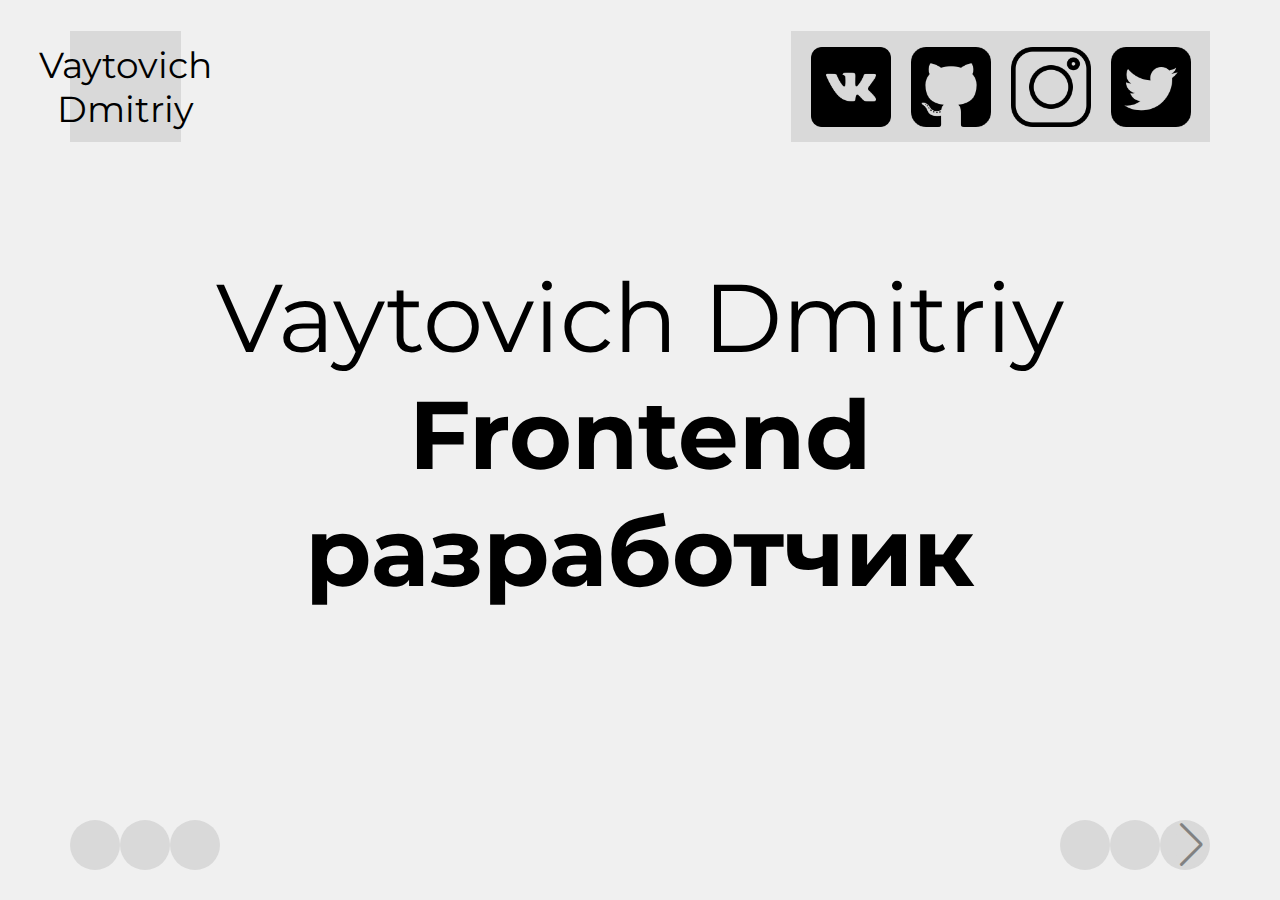
<file: Index.html>
<!DOCTYPE html>
<html lang="en">

<head>
    <meta charset="UTF-8" />
    <meta http-equiv="X-UA-Compatible" content="IE=edge" />
    <meta name="viewport" content="width=device-width, initial-scale=1.0" />
    <link href="Style/Style.css" rel="stylesheet" />
    <link rel="preconnect" href="https://fonts.googleapis.com" />
    <link rel="preconnect" href="https://fonts.gstatic.com" crossorigin />
    <link href="https://fonts.googleapis.com/css2?family=Montserrat:wght@200;400;600&display=swap" rel="stylesheet" />
    <link rel="stylesheet" href="https://cdn.jsdelivr.net/npm/swiper@8/swiper-bundle.min.css" />
    <link rel="stylesheet" href="https://cdn.jsdelivr.net/npm/swiper/swiper-bundle.min.css" />
    <link rel="stylesheet" href="Style/StyleSlider.css">

    <script src="https://cdn.jsdelivr.net/npm/swiper@8/swiper-bundle.min.js"></script>
    <title>Main</title>
</head> 

<body>
    <div class="container">
        <nav>
            <div class="block__logo">
                <div class="block__logo__text">Vaytovich Dmitriy</div>
            </div>
            <div class="block__socSeti">
                <div class="block__socSeti__image">
                    <a href=""><img src="Image/vkontakte-sign.png" alt="IconVK" /></a>
                    <a href=""><img src="Image/github-sign.png" alt="IconGitHub" /></a>
                    <a href=""><img src="Image/insta-sign.png" alt="IconInst" /></a>
                    <a href=""><img src="Image/twitter-sign.png" alt="IconTwitt" /></a>
                </div>
            </div>
        </nav>
        <div class="swiper mySwiper">
            <div class="swiper-wrapper">
                <div class="block__tiitleText swiper-slide">
                    <div class="TitleText">Vaytovich Dmitriy</div>
                    <div class="TitleText__MainScrin">Frontend разработчик</div>
                </div>
                <div class="block__tiitleText swiper-slide">
                    <div class="TitleText">Веб -сайт-клон</div>
                    <div class="TitleText__MainScrin ViewProj transition">
                        <button onclick="window.location.href = 'Page.html';" " class="ViewProj transition ">View Project</button></div>
                </div>
                <div class="block__tiitleText swiper-slide ">
                    <div class="TitleText ">Веб-приложение CRUD</div>
                    <div class="TitleText__MainScrin ViewProj transition "><button class="ViewProj transition ">View Project</button></div>
                </div>
                <div class="block__tiitleText swiper-slide ">
                    <div class="TitleText ">Веб-сайт, подключенный к API</div>
                    <div class="TitleText__MainScrin ViewProj transition "><button class="ViewProj transition ">View Project</button></div>
                </div>
                <div class="block__tiitleText swiper-slide ">
                    <div class="TitleText ">Веб-сайт "perfect score " </div>
                    <div class="TitleText__MainScrin ViewProj transition "><button class="ViewProj transition ">View Project</button></div>
                </div>
            </div>
        </div>

        <div class="block__circleNext right ">
            <div class="block__circleNext__1th swiper-button-next "></div>
            <div class="block__circleNext__1th "></div>
            <div class="block__circleNext__2th "></div>
            <div class="block__circleNext__3th "></div>
        </div>
        <div class="block__circleNext left ">
            <div class="block__circleNext__1th swiper-button-prev "></div>
            <div class="block__circleNext__1th "></div>
            <div class="block__circleNext__2th "></div>
            <div class="block__circleNext__3th "></div>
        </div>
    </div>
    <script src="https://cdn.jsdelivr.net/npm/swiper/swiper-bundle.min.js "></script>

    <!-- Initialize Swiper -->
    <script>
        var swiper = new Swiper(".mySwiper ", {
            navigation: {
                nextEl: ".swiper-button-next ",
                prevEl: ".swiper-button-prev ",
            },
        });
    </script>
</body>

</html>
</file>
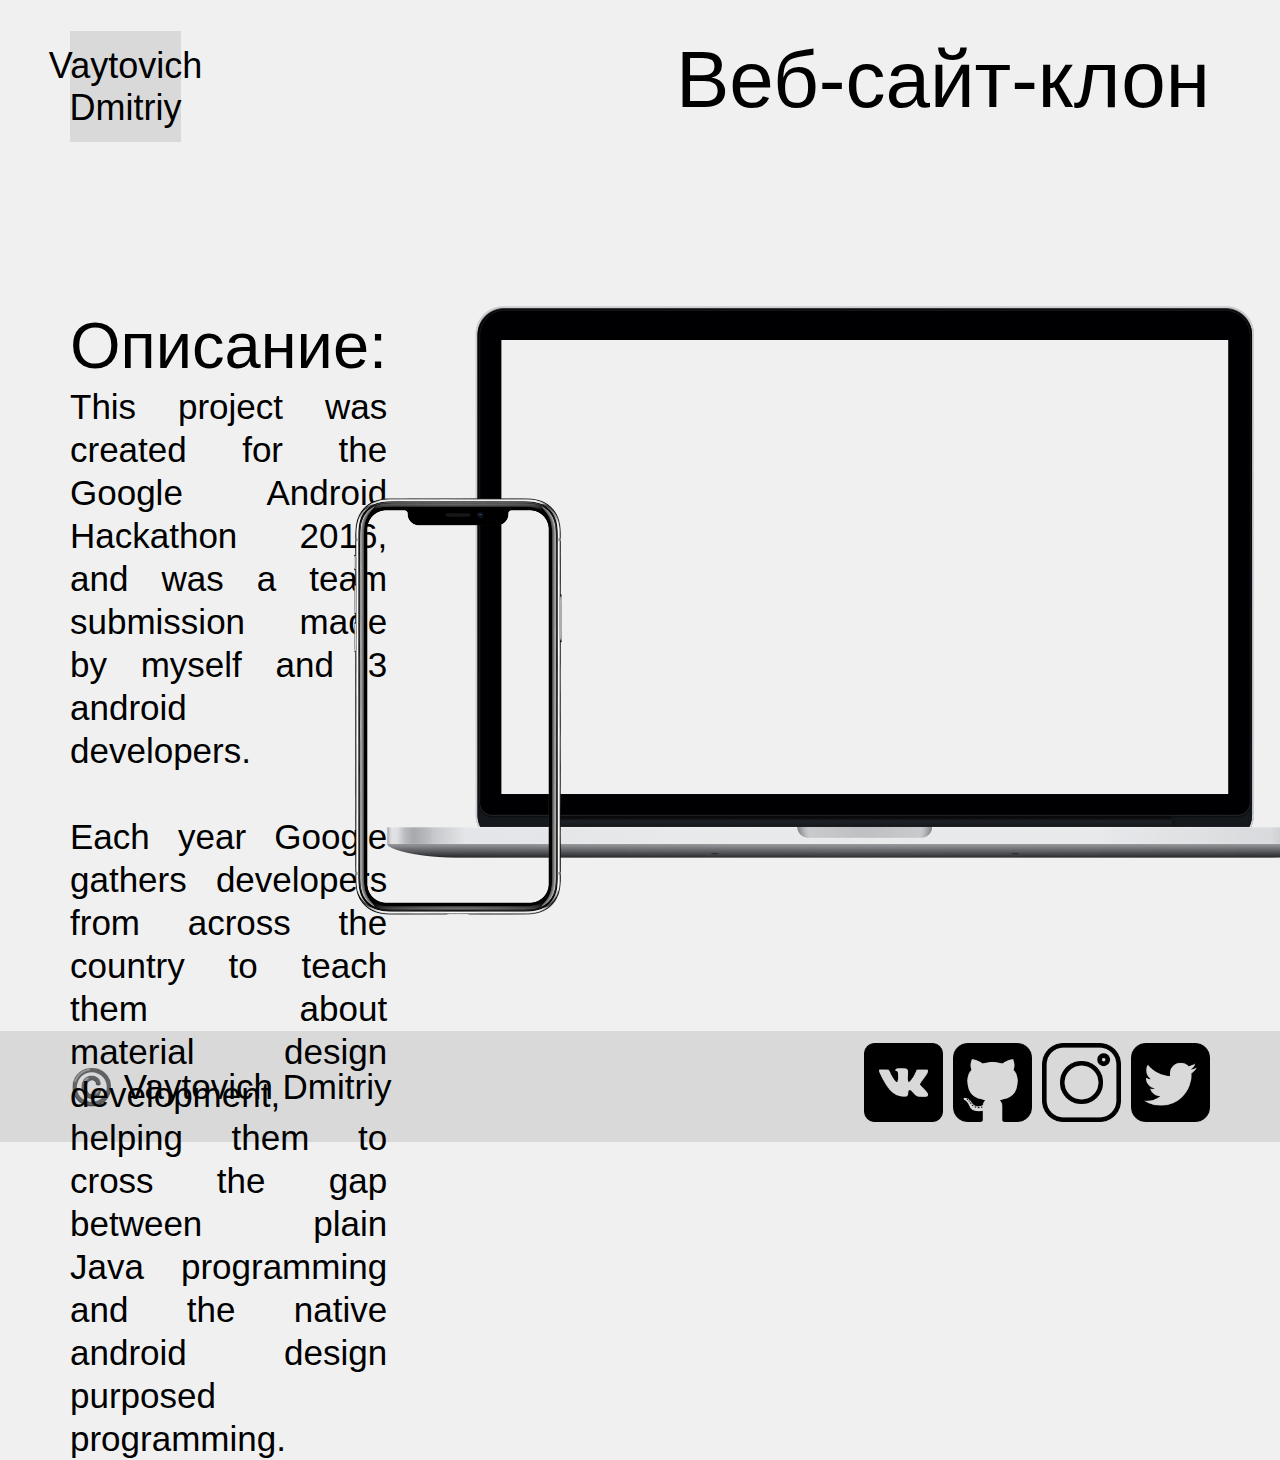
<file: Page.html>
<!DOCTYPE html>
<html lang="en">

<head>
    <meta charset="UTF-8">
    <meta http-equiv="X-UA-Compatible" content="IE=edge">
    <meta name="viewport" content="width=device-width, initial-scale=1.0">
    <link href="Style/Style.css" rel="stylesheet" />
    <title>Page</title>
</head>

<body>
    <div class="container">
        <nav>
            <div class="block__logo">
                <div class="block__logo__text">Vaytovich Dmitriy</div>
            </div>
            <h1>Веб-сайт-клон</h1>
        </nav>

    </div>
    <div class="containerContent">
        <div class="UpBlock">
            <div class="LeftBlock">
                <h2>Описание:</h2>
                <div class="description">
                    This project was created for the Google Android Hackathon 2016, and was a team submission made by myself and 3 android developers.
                    <br>
                    <br> Each year Google gathers developers from across the country to teach them about material design development, helping them to cross the gap between plain Java programming and the native android design purposed programming.
                </div>
            </div>
            <div class="RightBlock">
                <img src="Image/Telephone.png" alt="imagePhone" class="PhoneImage">
                <img src="Image/NoteBook.png" alt="imagePC" class="PCImage">
            </div>
        </div>

    </div>

</body>

<footer>
    <div class="footer__text">
        ©️ Vaytovich Dmitriy
    </div>
    <div class="footer__incon">
        <img src="Image/vkontakte-sign.png" alt="iconFooter" class="iconFooter">
        <img src="Image/github-sign.png" alt="iconFooter" class="iconFooter">
        <img src="Image/insta-sign.png" alt="iconFooter" class="iconFooter">
        <img src="Image/twitter-sign.png" alt="iconFooter" class="iconFooter">
    </div>
</footer>

</html>
</file>
<file: Style/Style.css>
* {
    margin: 0;
    font-family: "Montserrat", sans-serif;
}

h2 {
    font-family: "Montserrat", sans-serif;
    font-style: normal;
    font-weight: 400;
    font-size: 65px;
    line-height: 79px;
}

h1 {
    float: right;
    top: 27px;
    font-family: "Montserrat", sans-serif;
    font-style: normal;
    font-weight: 400;
    font-size: 80px;
    line-height: 98px;
    text-align: center;
    color: #000000;
}

body,
html {
    width: 100%;
    height: 100vh;
    background-color: #f0f0f0;
    position: relative;
    /* overflow-y: hidden; */
    z-index: -1;
}

nav {
    display: flex;
    justify-content: space-between;
    padding-top: 31px;
}

.background {
    min-width: 100%;
    min-height: 100%;
    position: relative;
}

.block__logo {
    width: 111px;
    height: 111px;
    background-color: #d9d9d9;
}

.block__logo__text {
    display: flex;
    align-items: center;
    justify-content: center;
    width: 111px;
    height: 111px;
}

.block__socSeti {
    width: 419px;
    height: 111px;
    background-color: #d9d9d9;
}

.block__socSeti__image {
    display: flex;
}

.block__socSeti__image img {
    width: 80px;
    height: 80px;
    padding-left: 20px;
    padding-top: 16px;
}

.container {
    padding: 0 70px;
    font-size: 36px;
    text-align: center;
}

.containerContent {
    padding: 0 70px;
    font-size: 36px;
}

.block__tiitleText {
    z-index: -2;
    top: -31px;
    left: 0;
    right: 0;
    position: absolute;
    display: flex;
    flex-direction: column;
    align-items: center;
    align-content: center;
    justify-content: center;
    width: 100vw;
    height: 100vh;
    font-weight: 400;
    font-size: 96px;
}

.TitleText__MainScrin {
    font-weight: bold;
}

.block__circleNext {
    display: flex;
    position: absolute;
    bottom: 30px;
}

.block__circleNext__1th,
.block__circleNext__2th,
.block__circleNext__3th {
    width: 50px;
    height: 50px;
    border-radius: 50px;
    background: #d9d9d9;
}

.ViewProj {
    font-style: normal;
    font-weight: 400;
    font-size: 40px;
    line-height: 49px;
    text-align: center;
    background: #D9D9D9;
    border: none;
    width: 276px;
    height: 84px;
    cursor: pointer;
}

.transition {
    transition: 0.4s;
}

.ViewProj:hover {
    background: #b3b3b3;
}

.UpBlock {
    display: flex;
    margin-top: 164px;
    margin-bottom: 164px;
    position: relative;
    justify-content: space-between;
}

.DownBlock {
    display: flex;
    margin-top: 164px;
    position: relative;
    justify-content: space-between;
    height: 20%;
}

.description {
    position: absolute;
    font-style: normal;
    font-weight: 200;
    font-size: 35px;
    line-height: 43px;
    text-align: justify;
    word-spacing: 18px;
}

.PhoneImage {
    position: absolute;
    left: -37px;
    top: 188px;
    width: 216px;
    height: 425px;
    z-index: 2;
}

.PCImage {
    height: 552px;
    left: 877px;
}

.LeftBlock {
    position: relative;
    width: 38.2%;
}

.RightBlock {
    position: relative;
}

footer {
    height: 111px;
    background: #D9D9D9;
    display: flex;
    align-items: center;
    padding: 0 70px;
    font-size: 36px;
    justify-content: space-between;
}

.footer__text {
    font-style: normal;
    font-weight: 400;
    font-size: 35px;
    line-height: 43px;
    text-align: justify;
}

.iconFooter {
    width: 79px;
}
</file>
<file: Style/StyleSlider.css>
.swiper {
    width: 100%;
    height: 100%;
    position: inherit;
}

.swiper-slide {
    /* text-align: center;
    Center slide text vertically
    display: -webkit-box;
    display: -ms-flexbox;
    display: -webkit-flex;
    display: flex;
    -webkit-box-pack: center;
    -ms-flex-pack: center;
    -webkit-justify-content: center;
    justify-content: center;
    -webkit-box-align: center;
    -ms-flex-align: center;
    -webkit-align-items: center;
    align-items: center;
    position: initial; */
}

.swiper-slide img {
    display: block;
    width: 100%;
    height: 100%;
    object-fit: cover;
}

.swiper-button-next {
    opacity: 0.4;
    color: black;
    right: 7px;
    justify-content: flex-end;
}

.swiper-button-next.swiper-button-disabled {
    opacity: 0;
    justify-content: flex-end
}

.swiper-button-prev {
    opacity: 0.4;
    left: 5px;
    color: black;
    justify-content: flex-end;
}

.swiper-button-prev.swiper-button-disabled {
    opacity: 0;
    justify-content: flex-end;
}

.block__tiitleText {
    z-index: -2;
    top: -31px;
    left: 0;
    right: 0;
    position: absolute;
    display: flex;
    flex-direction: column;
    align-items: center;
    align-content: center;
    justify-content: center;
    width: 100vw;
    height: 65vh;
    font-weight: 400;
    font-size: 96px;
    position: initial;
}

.right {
    display: flex;
    position: absolute;
    bottom: 30px;
    right: 70px;
}

.left {
    display: flex;
    position: absolute;
    bottom: 30px;
    float: left;
}
</file>
